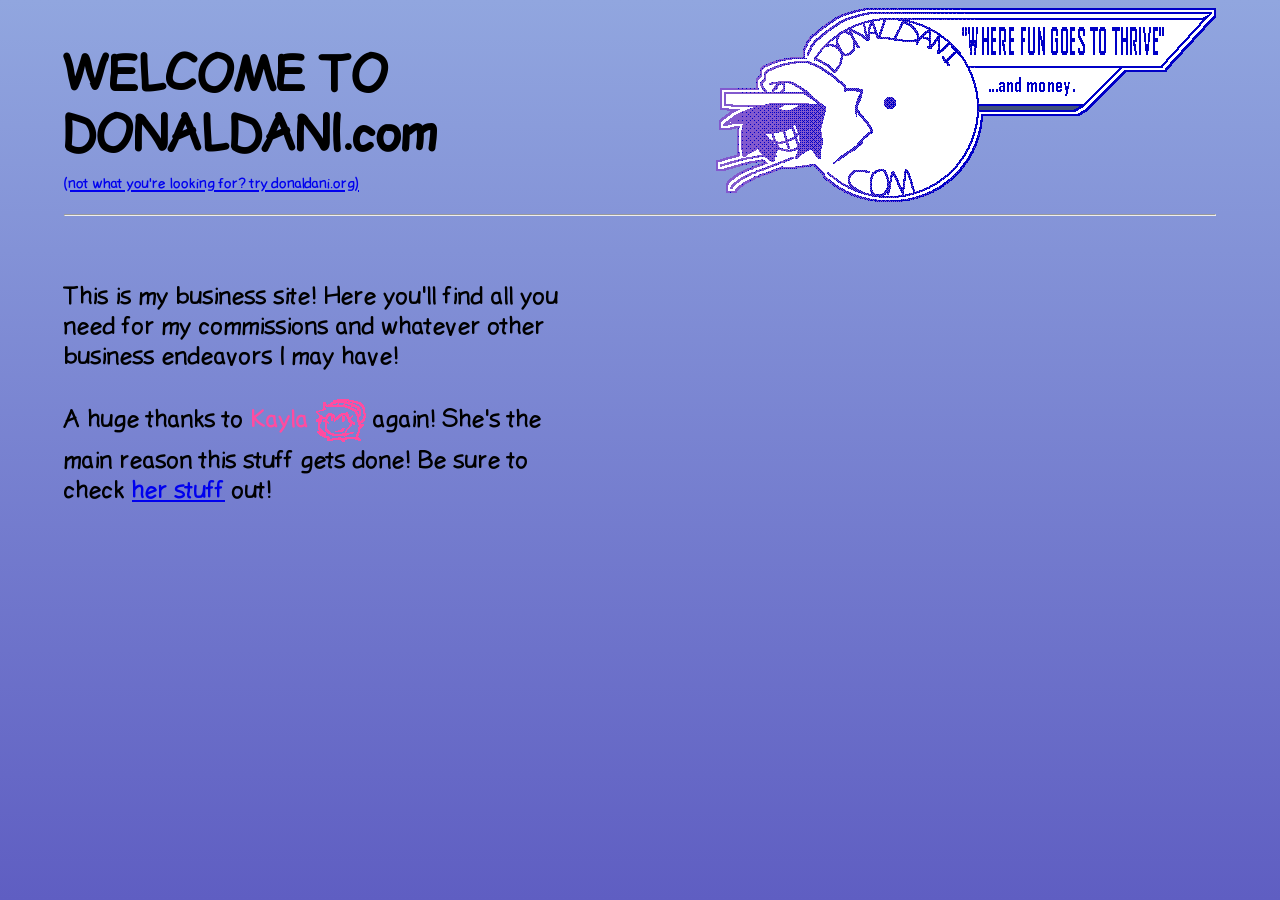
<file: index.html>
<!DOCTYPE html>

<html>
    <head>
        <title>Dons Business</title>
        <link rel="icon" type="img/png" href="/shared/img/logo.png">
    </head>
    <body>
        You should be redirected to <a href="/home">/home/</a>
    </body>
</html>

<script>
    window.location.href = "/home"
</script>
</file>
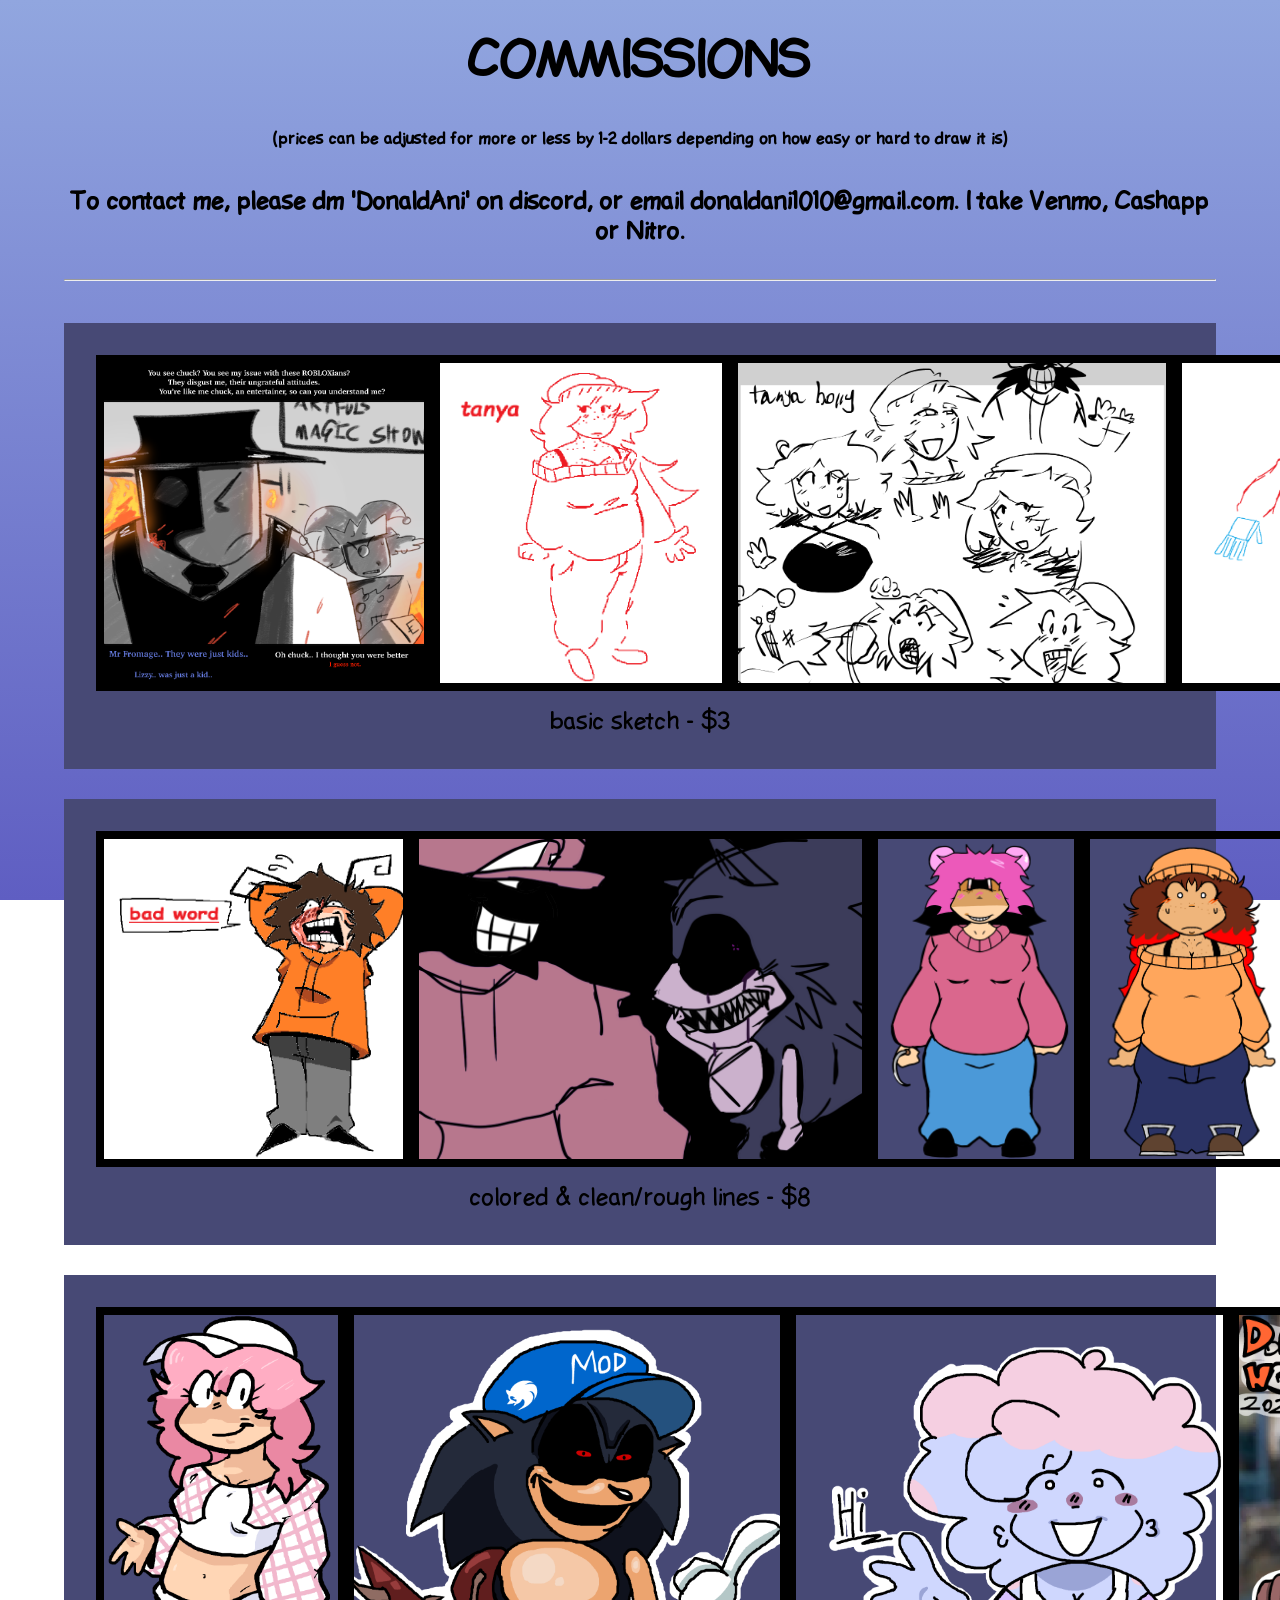
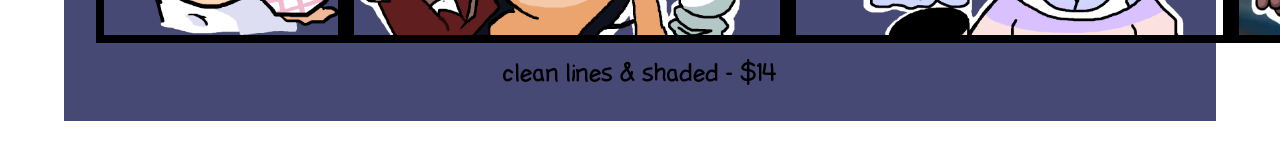
<file: commissions/index.html>
<!DOCTYPE html>

<html>
    <head>
        <title>Dons Business</title>

        <link rel="stylesheet" href="index.css">
        <link rel="stylesheet" href="/shared/css/style.css">
        <link rel="icon" type="img/png" href="/shared/img/favicon.png">

        <meta name="viewport" content="width=device-width, initial-scale=1.0">
    </head>
    <body>
        <h1>COMMISSIONS</h1>
        <h6>(prices can be adjusted for more or less by 1-2 dollars depending on how easy or hard to draw it is)</h6>
        <h4>To contact me, please dm 'DonaldAni' on discord, or email donaldani1010@gmail.com. I take Venmo, Cashapp or Nitro.</h4>
        <hr><br>
        <div id="comms"></div>
    </body>
</html>

<script src="/shared/js/topbar.js"></script>
<script src="comms.js"></script>
</file>
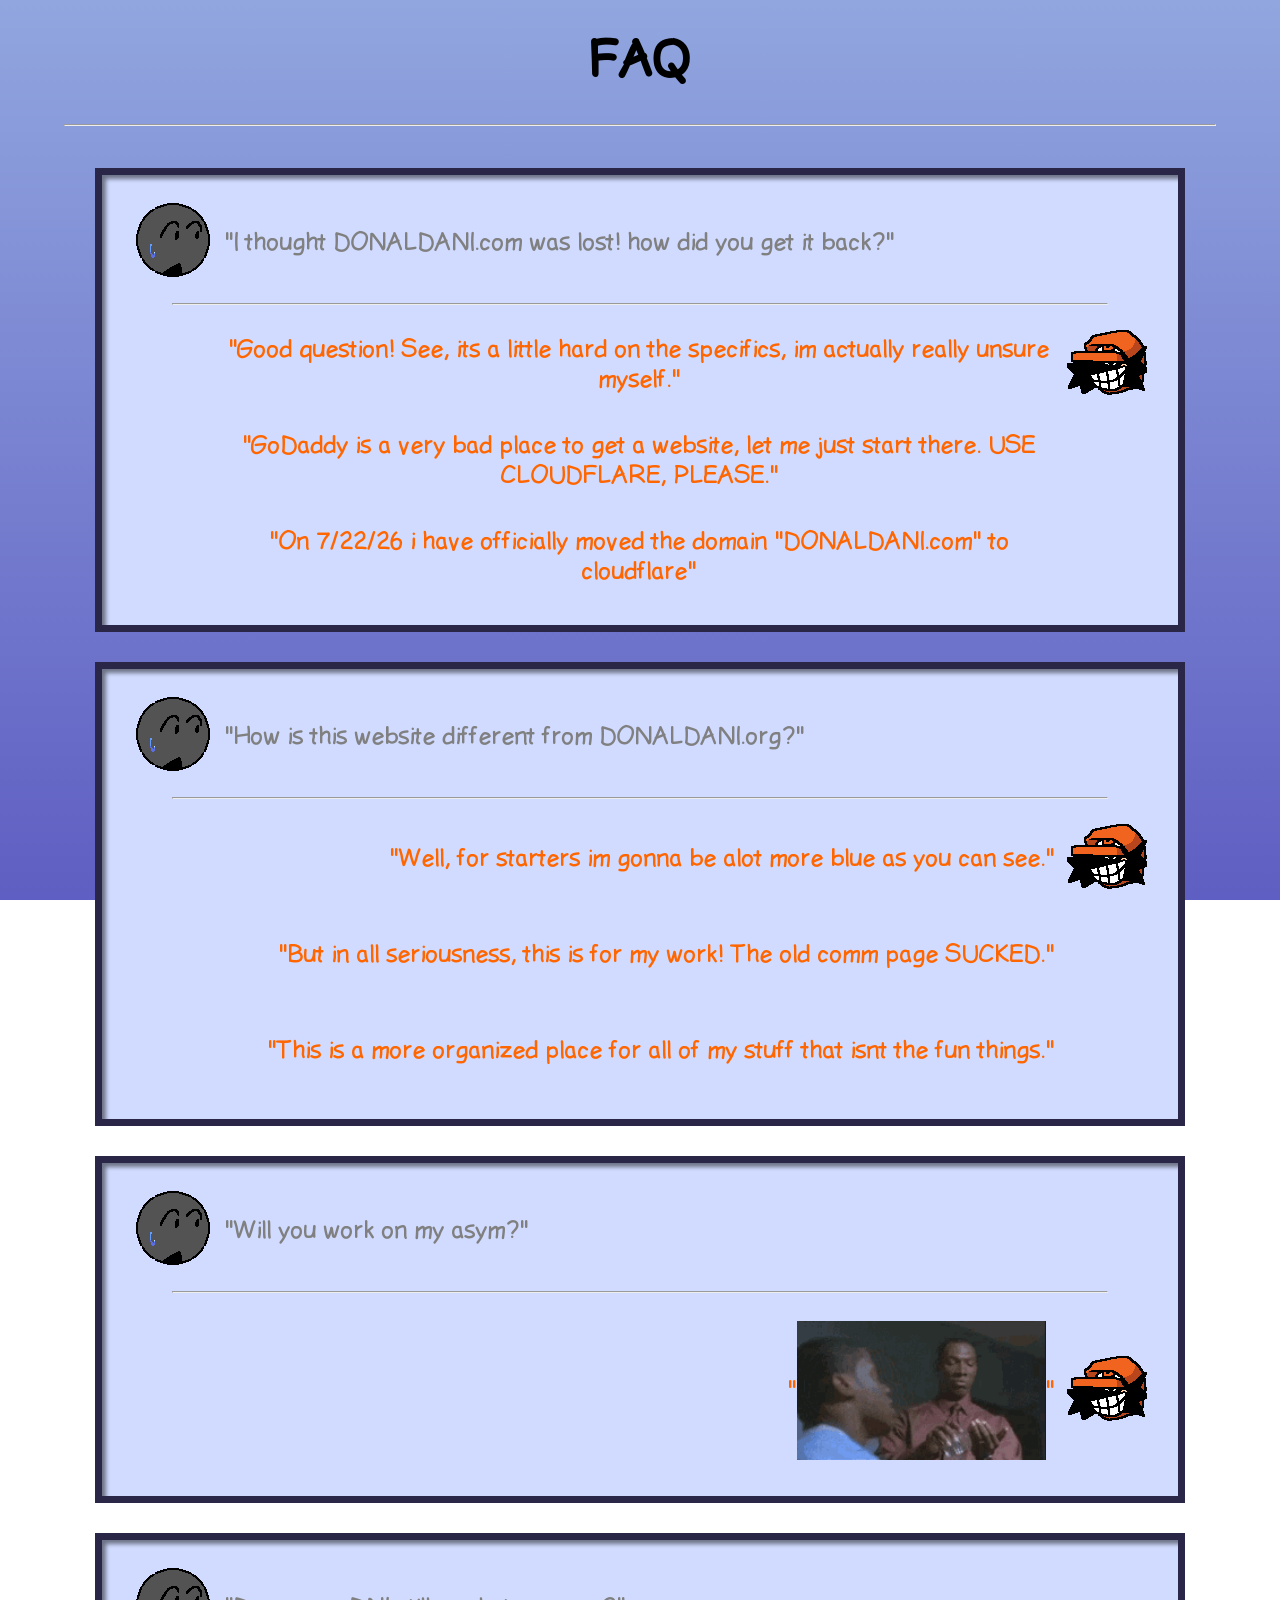
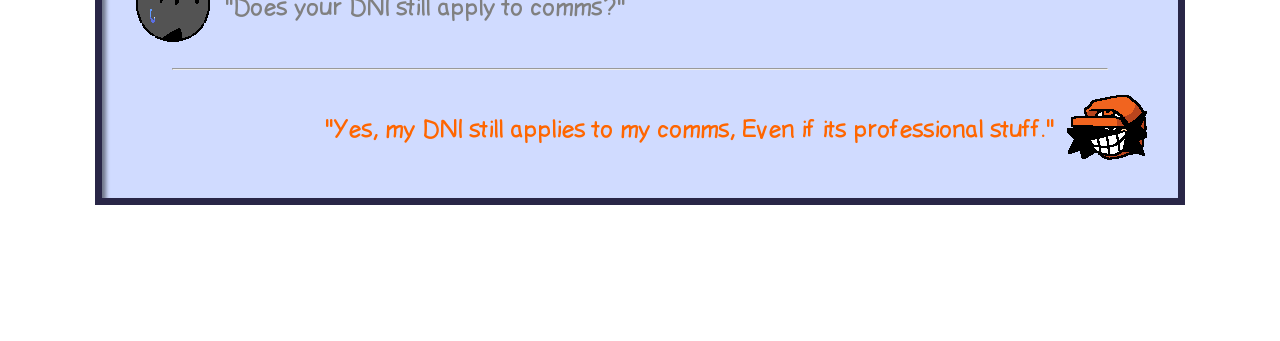
<file: FAQ/index.html>
<!DOCTYPE html>

<html>
    <head>
        <title>Dons Business</title>
        
        <link rel="stylesheet" href="index.css">
        <link rel="stylesheet" href="/shared/css/style.css">
        <link rel="icon" type="img/png" href="/shared/img/favicon.png">

        <meta name="viewport" content="width=device-width, initial-scale=1.0">
    </head>
    <body>
        <center><h1>FAQ</h1></center>
        <hr><br>
        <div id="faq"></div>
        <br>
        <p id="lastupdated">
            last updated - 7/22/26
        </p>
    </body>
</html>

<script src="/shared/js/topbar.js"></script>
<script src="faq.js"></script>
</file>
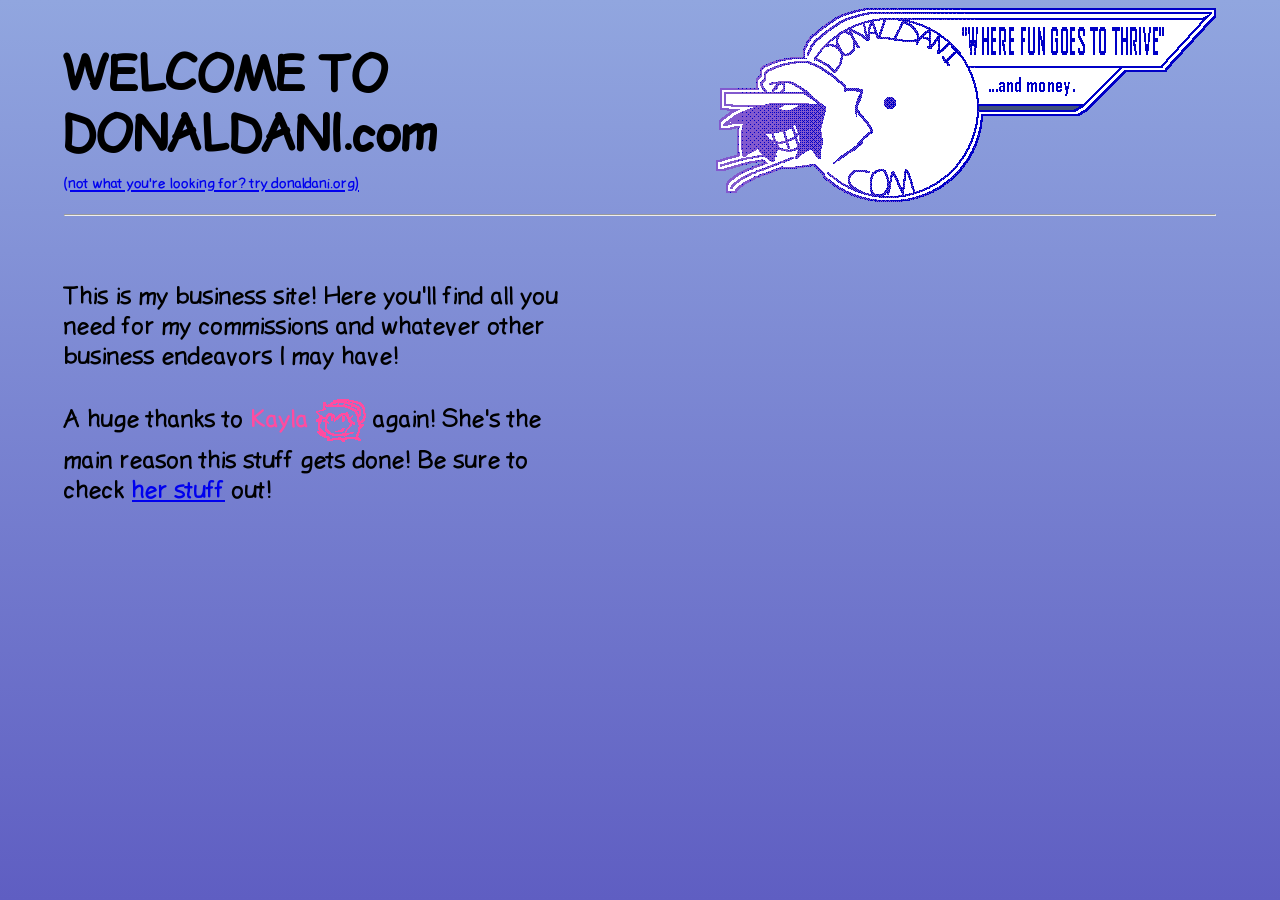
<file: home/index.html>
<!DOCTYPE html>

<html>
    <head>
        <title>Dons Business</title>
        
        <link rel="stylesheet" href="/shared/css/style.css">
        <link rel="stylesheet" href="index.css">
        <link rel="icon" type="img/png" href="/shared/img/favicon.png">

        <meta name="viewport" content="width=device-width, initial-scale=1.0">
    </head>
    <body>
        <div id="waytop">
            <div>
                <h1>WELCOME TO DONALDANI.com</h1>
                <a href="https://donaldani.org"><small id="linkback">(not what you're looking for? try donaldani.org)</small></a>
            </div>
            <img src="/shared/img/logo.png">
        </div>
        <hr><br>
        <div id="mainbody">
            <p class="slim">
                This is my business site! Here you'll find all you need for my commissions
                and whatever other business endeavors I may have!
            </p>
            <p class="slim">
                A huge thanks to 
                <span style="color: #ff4ca0">Kayla</span>
                <span id="icon"></span>
                again!
                She's the main reason this stuff gets done! Be sure to check <a href="https://kayladotcom.org">her stuff</a> out!
            </p>

            <img src="img/darcy.webp" id="darcy">
        </div>
    </body>
</html>

<script src="/shared/js/topbar.js"></script>
</file>
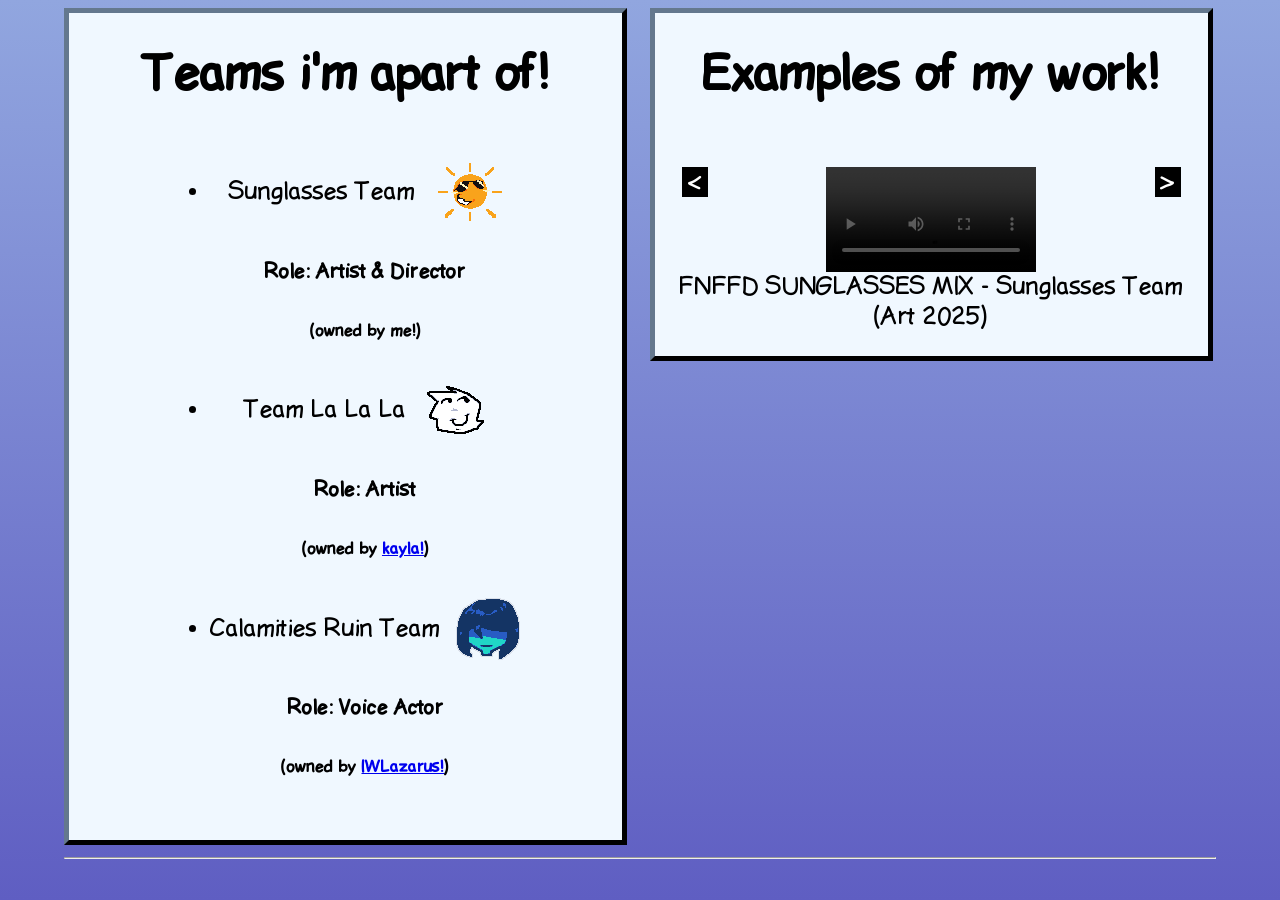
<file: portfolio/index.html>
<!DOCTYPE html>

<html>
    <head>
        <title>Dons Business</title>

        <link rel="stylesheet" href="index.css">
        <link rel="stylesheet" href="/shared/css/style.css">
        <link rel="icon" type="img/png" href="/shared/img/favicon.png">

        <meta name="viewport" content="width=device-width, initial-scale=1.0">
    </head>
    <body>
        <div class="parent-div">
        <div class="raised-element">
            <h1>Teams i'm apart of!</h1>
            <ul>
                <li>Sunglasses Team <img class="icon" src="img/icons/sunglasses.png"></li>
                <h5>Role: Artist & Director</h5>
                <h6>(owned by me!)</h6>
                <li>Team La La La<img class="icon" src="img/icons/teamlalala.png"></li>
                <h5>Role: Artist</h5>
                <h6>(owned by <a href="https://kayladotcom.org">kayla!</a>)</h6>
                <li>Calamities Ruin Team<img class="icon" src="img/icons/calamity.png"></li>
                <h5>Role: Voice Actor</h5>
                <h6>(owned by <a href="https://www.youtube.com/channel/UCU4kK-HyS7r9gFLJrklAKDw">IWLazarus!</a>)</h6>
            </ul>
        </div>

        <div class="raised-element">
            <h1>Examples of my work!</h1>
            <br>
            <div class="carouselparent">
                <div class="carouselbutton">
                    <div class="button" id="leftbutton">&lt;</div>
                </div>
                <div class="carouselcontent" id="carousel">
                    <!-- <video controls>
                        <source src="img/examples/sunglasses.mp4">
                    </video> -->
                    <img class="example-img" src="img/examples/john.png">
                </div>
                <div class="carouselbutton">
                    <div class="button" id="rightbutton">&gt;</div>
                </div>
            </div>
            <p id="caption">
                pee pee poo poo
            </p>
        </div>

        </div>
    <hr>

    </body>
</html>
<script src="/shared/js/topbar.js"></script>
<script src="examples.js"></script>
</file>
<file: commissions/index.css>
body {
    text-align: center;
}

#comms {
    width: 100%;
}

.commrow {
    background-color: #474975;
    
    display: flex;
        flex-direction: column;
        align-items: center;

    padding: 2rem;
}
.imagerow {
    width: 100%;

    display: flex;
        flex-direction: row;
        align-items: center;
        justify-content: space-evenly;

    margin-bottom: 1rem;
}
.imagerow > div {
    border: 8px solid black;
}
.imagerow > div > img {
    height: 20rem;
}

.comm-img-container {
    position: relative; /* Restricts absolute positioning to this box */
    display: inline-block; /* Forces container to match image width */
}
.comm-img-container::after {
    content: "";

    position: absolute;
        top: 0;
        left: 0;

    width: 100%;
    height: 100%;
    
    pointer-events: none; /* can click on image still */
}
.comm-img-container:hover::after {
    background-color: #FFFFFF7C;
}

.comm-img {
    filter: none;
    cursor: auto;

    display: block;
}
.comm-img:hover {
    cursor: pointer;
}

.caption > p {
    margin: 0;
    padding: 0;
}

#blanker {
    position: fixed;
        left:0;
        right:0;
        top:120px;
        bottom:0;

    background-color: #0000007C;

    display:flex;
        align-items: center;
        justify-content: center;
}
#preview {
    background-color: #474975;
    height: 90%;

    border: 8px solid black;
    cursor: zoom-in;

    display: block;
}

@media (max-width: 1420px) {
    #blanker {
        top: 0;
    }
    #preview {
        width: 90%;
        height: auto;
    }
}
</file>
<file: shared/css/style.css>
@import "fonts.css";

body {
    /* background-color: #B4B4C7; */
    background-image: linear-gradient(rgb(145, 166, 223), rgb(95, 94, 194));
    background-attachment: fixed; /* prevents gradient from scrolling! hoho! */ 
    height: 100%;

    font-family: "comic sans";
    font-size: 150%;

    margin-left: 5%;
    margin-right: 5%;
}
</file>
<file: FAQ/index.css>
.container {
  	max-width: 1200px;  
  	width: 90%;       
  	margin: 0 auto;     
  	padding: 20px;    
  	background-color: #d0dbff; 
  	border: 7px solid #292647;    

	display: flex;
		align-items: center;
		justify-content: flex-start;
		flex-direction: column;

	box-shadow: inset 4px 4px 4px 0px rgba(0, 0, 0, 0.479);
}
.container hr {
	width: 90%;
}
body {
	text-align: center;
}

.questionmsg {
	color: gray;

	margin-top: 1rem;
	margin-bottom: 1rem;
	min-height: 4rem;

	display: flex;
		align-items: center;
}
.donaldmsg {
	color: rgb(255, 102, 0);

	margin-top: 1rem;
	margin-bottom: 1rem;
	min-height: 4rem;

	display: flex;
		align-items: center;
		justify-content: flex-end;
}

.message {
	display: flex;
		align-items: center;

	width: 100%;
}
.icon {
	width: 10%;
	height: 100%;
}
.icon > img {
	margin: 0;
	padding: 0;

	width: 100%;
	max-width: 80px;

	image-rendering: pixelated;
}

#lastupdated {
	font-size: 80%;
	margin-bottom: 2rem;

	color: #FFFFFF7C;
}
</file>
<file: home/index.css>
h1 {
    margin-bottom: 0;
}
small {
    font-size: 60%;
}

#waytop {
    display: flex;
        align-items: center;
        flex-direction: row;
        justify-content: space-between;
}

#linkback {
    margin: 0;
}
#mainbody {
    width: 100%;
}
.slim {
    max-width: 32rem;
}

#darcy {
    position: absolute;
        right: 0%;
        bottom: 0%;

    height: 63%;
}
@media (max-width: 1420px) {
    #darcy {
        display: none;
    }
}

#icon {
    vertical-align: middle;

    display: inline-block;
    line-height: 0;

    background-color: #ff4ca0;
    mask-image: url("img/kayla.png");
    image-rendering: pixelated;

    width: 50px;
    height: 50px;
}
</file>
<file: portfolio/index.css>
.parent-div {
    width: 100%;
    display: flex;
        gap: 2%;
}


.raised-element {
  width: 48%;
  border-width: 5px;
  border-style: outset;
  border-color: #29313a;
  background-color: aliceblue;
  text-align: center;
  height:fit-content;
  display: flex;
    flex-direction: column;
    align-items: center; 
}
.icon {
    vertical-align: middle;
    image-rendering: pixelated;

    margin-left: 1rem;
}

.carouselparent {
    width: 95%;
    height: 75%;

    display: flex;
}
.carouselbutton {
    width: 10%;
    height: 100%;

    display: flex;
        align-items: center;
        justify-content: center;
}
.carouselcontent {
    width: 80%;
    height: 100%;

    display: flex;
        align-items: center;
        justify-content: center;
}

.buttonpad {
    width: 50%;
}
.button {
    width: 50%;
    height: 30%;

    background-color: black;
    color: white;

    display: flex;
        align-items: center;
        justify-content: center;
        /* the arrow highlighting when i clicked the button annoyed me */
    user-select: none;
    -webkit-user-select: none;
    outline: none;
    -webkit-tap-highlight-color: transparent;
}
.button:hover {
    background-color: darkgray;
    cursor: pointer;
}
.button:active {
    background-color: rgb(95, 95, 95);
}

video, .example-img {
    display: block;
    
    width: 50%;

    image-rendering: pixelated;
}

#caption {
    margin-top: 0;
}
</file>
